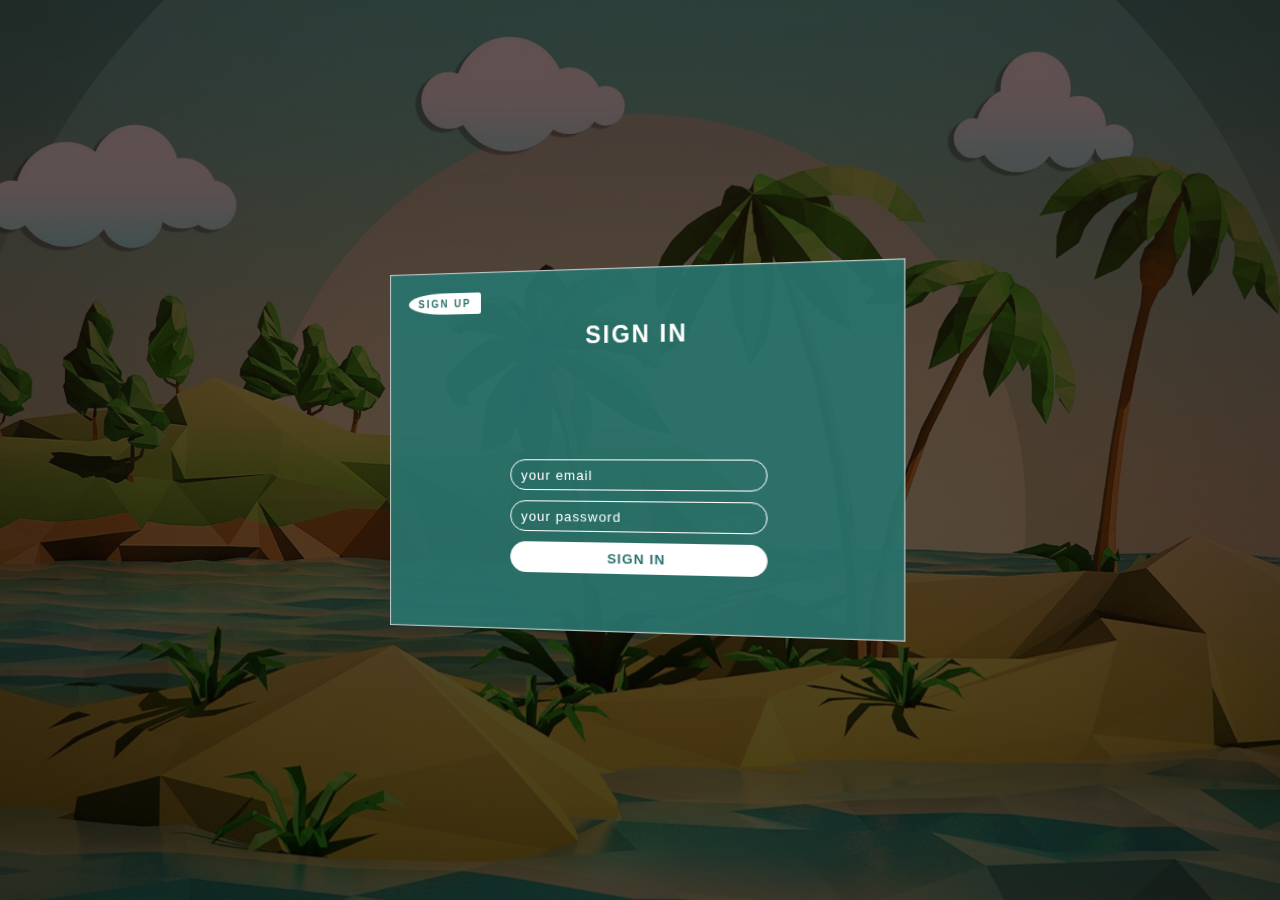
<file: project1-3D_Forms/index.html>
<!DOCTYPE html>
<html lang="en">
  <head>
    <meta charset="UTF-8" />
    <meta name="viewport" content="width=device-width, initial-scale=1.0" />
    <title>3D Forms</title>
    <!-- style sheet -->
    <link rel="stylesheet" href="./style.css" />
  </head>
  <body>
    <div class="container">
      <div class="forms-wrapper">
        <!-- Sign In Form code starts -->
        <form action="" class="signin-form">
          <a href="#" class="signup-btn">Sign Up</a>
          <h2>Sign In</h2>
          <div class="inputs-wrapper">
            <input type="email" placeholder="your email" />
            <input type="password" placeholder="your password" />
            <input type="submit" value="Sign In" />
          </div>
        </form>
        <!-- Sign In Form Code End -->

        <!-- Sign up Form Code start -->
        <form action="" class="signup-form">
          <a href="#" class="signin-btn">Sign In</a>
          <h2>Sign Up</h2>
          <div class="inputs-wrapper">
            <input type="email" placeholder="your email" />
            <input type="name" placeholder="your name" />
            <input type="password" placeholder="password" />
            <input type="password" placeholder="Confirm password" />
            <input type="submit" value="sign Up" />
          </div>
        </form>
        <!-- Sign up Form Code End -->
      </div>
    </div>

    <!-- javascript -->
    <script src="./script.js"></script>
  </body>
</html>
</file>
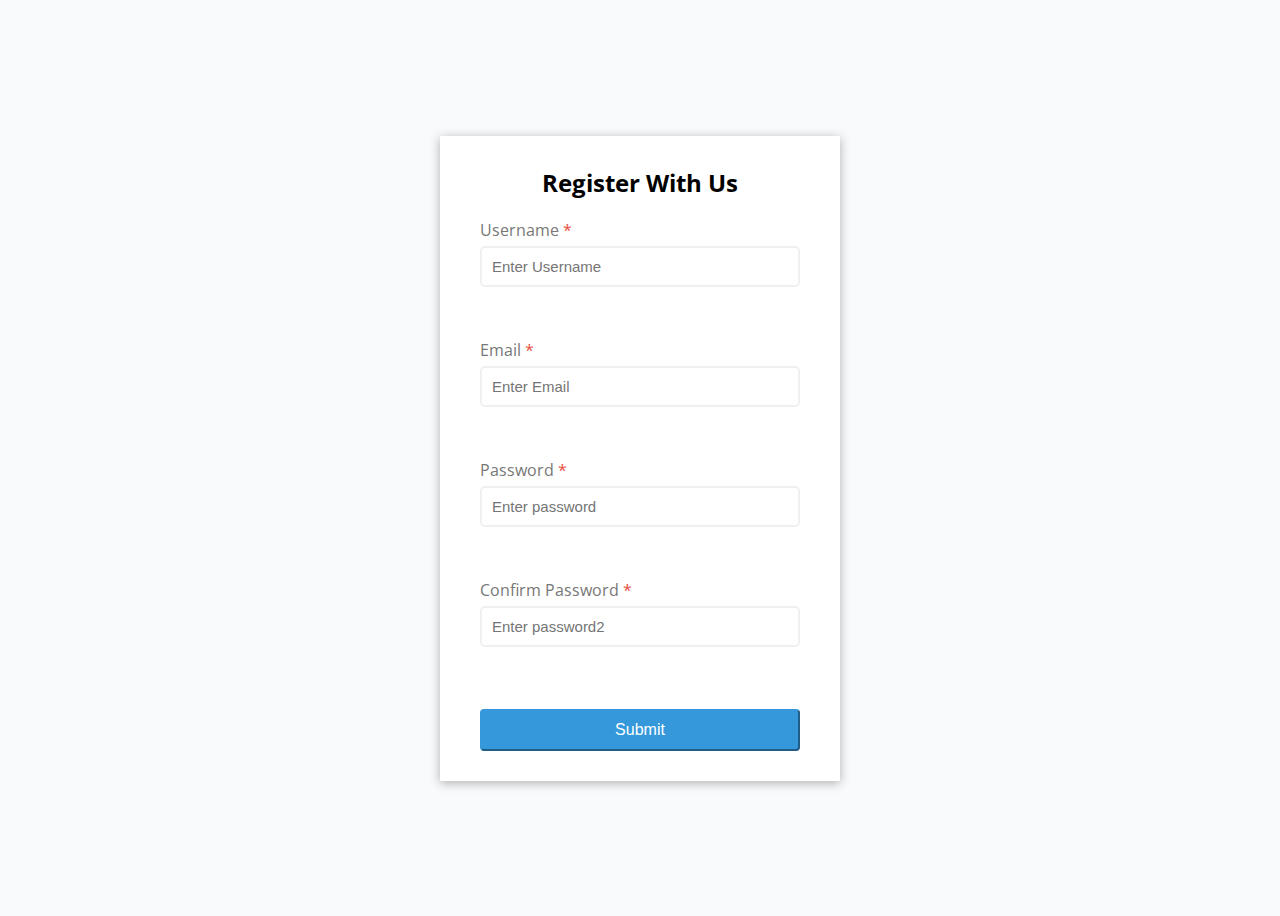
<file: project2-Form_Validator/index.html>
<!DOCTYPE html>
<html lang="en">
  <head>
    <meta charset="UTF-8" />
    <meta name="viewport" content="width=device-width, initial-scale=1.0" />
    <title>Form Validator</title>
    <link rel="stylesheet" href="./style.css" />
  </head>
  <body>
    <div class="container">
      <form action="" id="form" class="form">
        <h2>Register With Us</h2>
        <div class="form-control">
          <label for="username"
            >Username <span class="mandatory">*</span>
          </label>
          <input
            type="text"
            name="username"
            id="username"
            placeholder="Enter Username"
          />
          <small>Error Message</small>
        </div>
        <div class="form-control">
          <label for="text">Email <span class="mandatory">*</span></label>
          <input
            type="text"
            name="email"
            id="email"
            placeholder="Enter Email"
          />
          <small>Error Message</small>
        </div>
        <div class="form-control">
          <label for="password"
            >Password <span class="mandatory">*</span></label
          >
          <input
            type="password"
            name="password"
            id="password"
            placeholder="Enter password"
          />
          <small>Error Message</small>
        </div>
        <div class="form-control">
          <label for="password2"
            >Confirm Password <span class="mandatory">*</span></label
          >
          <input
            type="password"
            name="password2"
            id="password2"
            placeholder="Enter password2"
          />
          <small>Error Message</small>
        </div>
        <button>Submit</button>
      </form>
    </div>
    <script src="./script.js"></script>
  </body>
</html>
</file>
<file: project1-3D_Forms/style.css>
/* Default style */

* {
  margin: 0;
  padding: 0;
  box-sizing: border-box;
  text-decoration: none;
  font-family: Arial, Helvetica, sans-serif;
}

html {
  font-size: 62.5%;
}

.container {
  width: 100%;
  height: 100vh;
  background: linear-gradient(rgba(31, 7, 7, 0.7), rgba(0, 0, 0, 0.7)),
    url(images/bg.jpg) center no-repeat;
  background-size: cover;
  perspective: 100rem;
}

.forms-wrapper {
  position: absolute;
  top: calc(50% - 17.5rem);
  left: calc(50% - 25rem);
  transform: rotateY(-10deg);
}

.forms-wrapper .change {
  transform: rotateY(100deg);
  left: calc((50% + 25rem));
}
.forms-wrapper form {
  width: 50rem;
  height: 35rem;
  background-color: rgba(40, 114, 108, 0.925);
  display: flex;
  flex-direction: column;
  justify-content: space-around;
  align-items: center;
  box-shadow: 0.1rem 0.1rem 0.1rem #ccc inset, -0.1rem -0.1rem 0.1rem #ccc inset;
  position: absolute;
}

.signup-form {
  transform: rotateY(270deg) translateZ(25rem) translateX(-25rem);
}

form a {
  position: absolute;
  top: 2rem;
  background-color: #fff;
  font-weight: 600;
  text-transform: uppercase;
  color: rgba(40, 114, 108);
  letter-spacing: 0.2rem;
}

.signup-btn {
  left: 2rem;
  padding: 0.5rem 1rem 0.5rem 1rem;
  border-radius: 100% 0.5rem 0.5rem 100%;
}
.signin-btn {
  right: 2rem;
  padding: 0.5rem 3rem 0.5rem 1rem;
  border-radius: 0.5rem 100% 100% 0.5rem;
}

form h2 {
  font-size: 2.3rem;
  text-transform: uppercase;
  letter-spacing: 0.2rem;
  color: #fff;
}

.inputs-wrapper {
  display: flex;
  flex-direction: column;
}

.inputs-wrapper input {
  width: 25rem;
  height: 3rem;
  padding: 0.5rem 1rem;
  margin: 0.5rem 0;
  background-color: transparent;
  border: 0.1rem solid #fff;
  border-radius: 5rem;
  color: #fff;
  letter-spacing: 0.1rem;
  outline: none;
}

.inputs-wrapper input::placeholder {
  color: #fff;
}

.inputs-wrapper input[type="submit"] {
  background-color: #fff;
  color: rgba(40, 114, 108);
  font-weight: 900;
  text-transform: uppercase;
  cursor: pointer;
}
</file>
<file: project2-Form_Validator/style.css>
@import url("https://fonts.googleapis.com/css2?family=Open+Sans&display=swap");

:root {
  --success-color: #2ecc71;
  --error-color: #e74c3c;
}
* {
  box-sizing: border-box;
}

body {
  background-color: #f9fafb;
  font-family: "Open Sans", sans-serif;
  display: flex;
  justify-content: center;
  align-items: center;
  min-height: 100vh;
  /* border: 2px solid red; */
}

.container {
  /* border: 2px solid blue; */
  background-color: #fff;
  box-shadow: 0 2px 10px rgba(0, 0, 0, 0.3);
  width: 400px;
}
h2 {
  text-align: center;
  margin: 0 0 20px;
}
.form {
  padding: 30px 40px;
}

.form-control {
  margin-bottom: 10px;
  padding-bottom: 20px;
  position: relative;
}

.form-control label {
  color: #777;
  display: block;
  margin-bottom: 5px;
}

.mandatory {
  color: var(--error-color);
}

.form-control input {
  display: block;
  width: 100%;
  font-size: 15px;
  padding: 10px;
  border-radius: 5px;
  border: 2px solid #f0f0f0;
}

.form-control input:focus {
  outline: 0;
  border-color: #777;
}

.form-control.success input {
  border-color: var(--success-color);
}
.form-control.error input {
  border-color: var(--error-color);
}
.form-control small {
  color: var(--error-color);
  visibility: hidden;
  /* display: none; */
}

.form-control.error small {
  visibility: visible;
}

.form button {
  cursor: pointer;
  width: 100%;
  padding: 10px;
  border-radius: 4px;
  background-color: #3498db;
  border-color: #3498db;
  display: block;
  font-size: 16px;
  margin-top: 20px;
  color: #fff;
}
</file>
